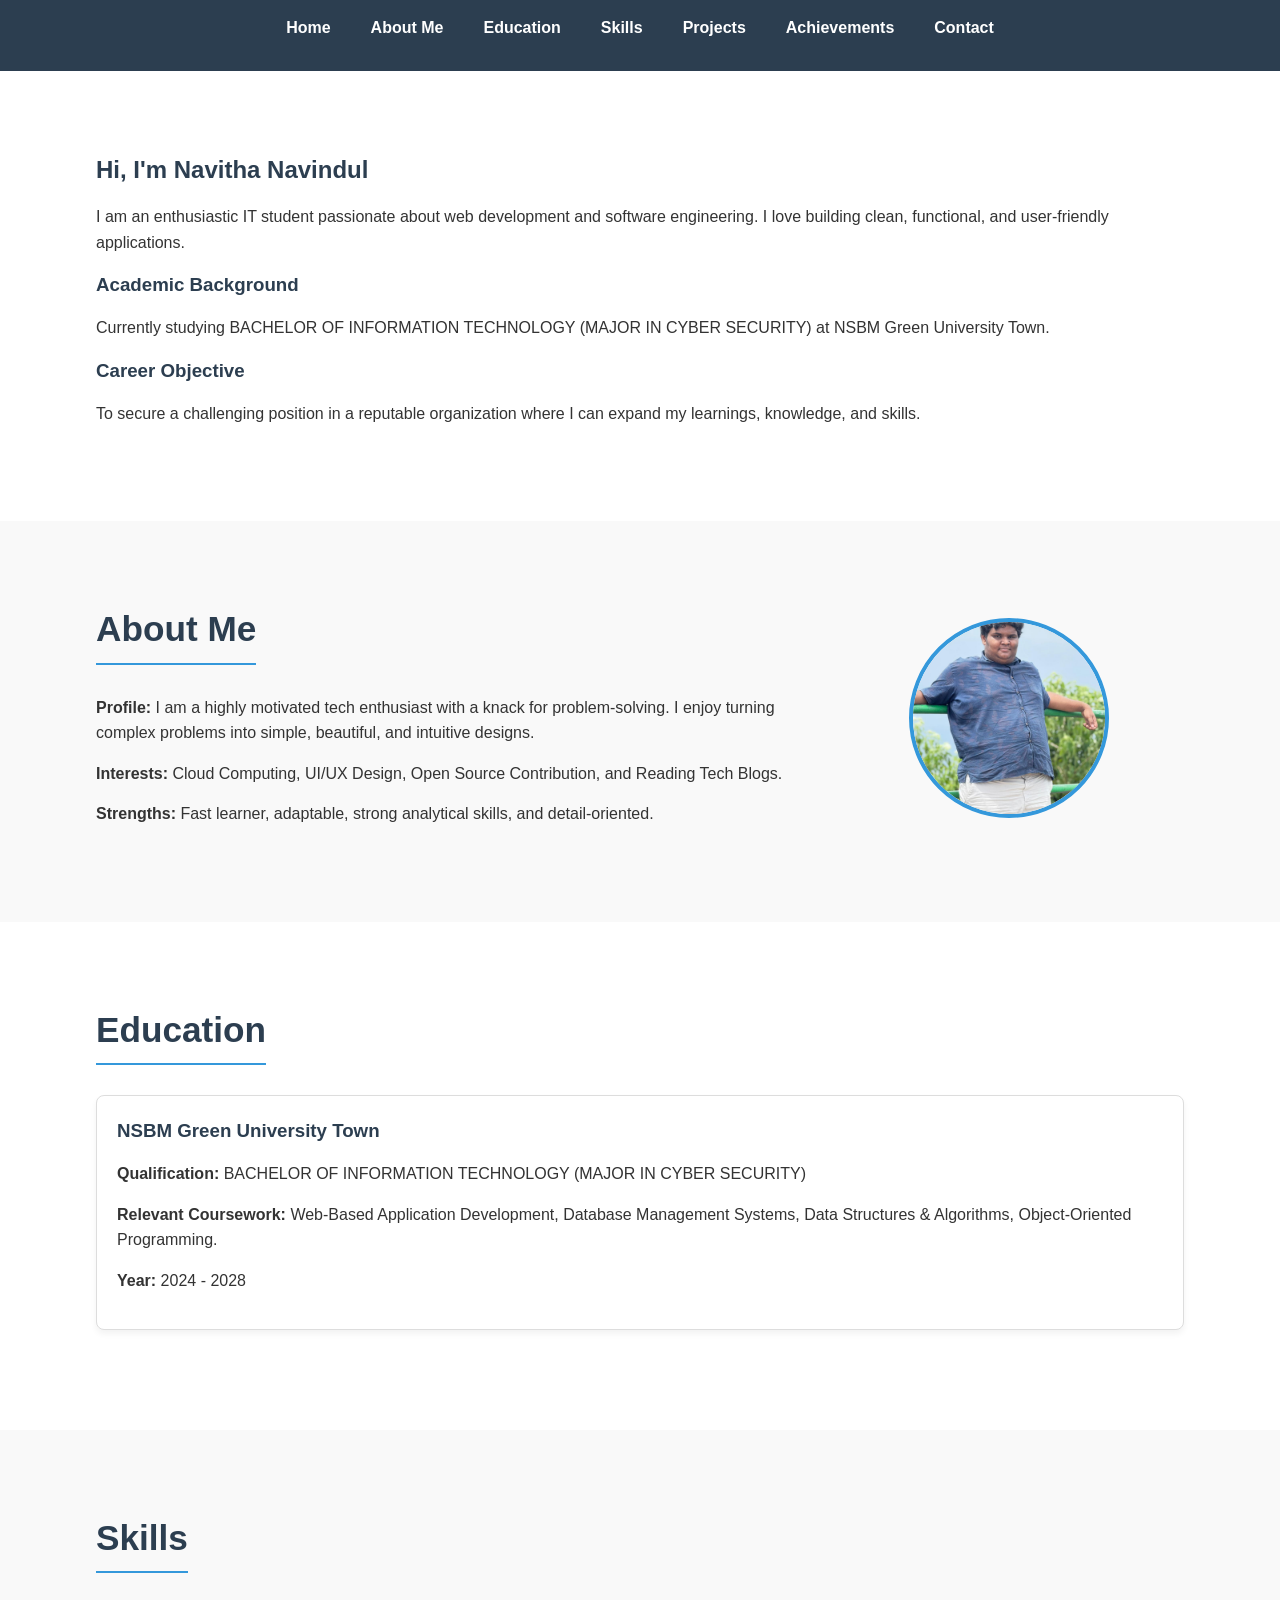
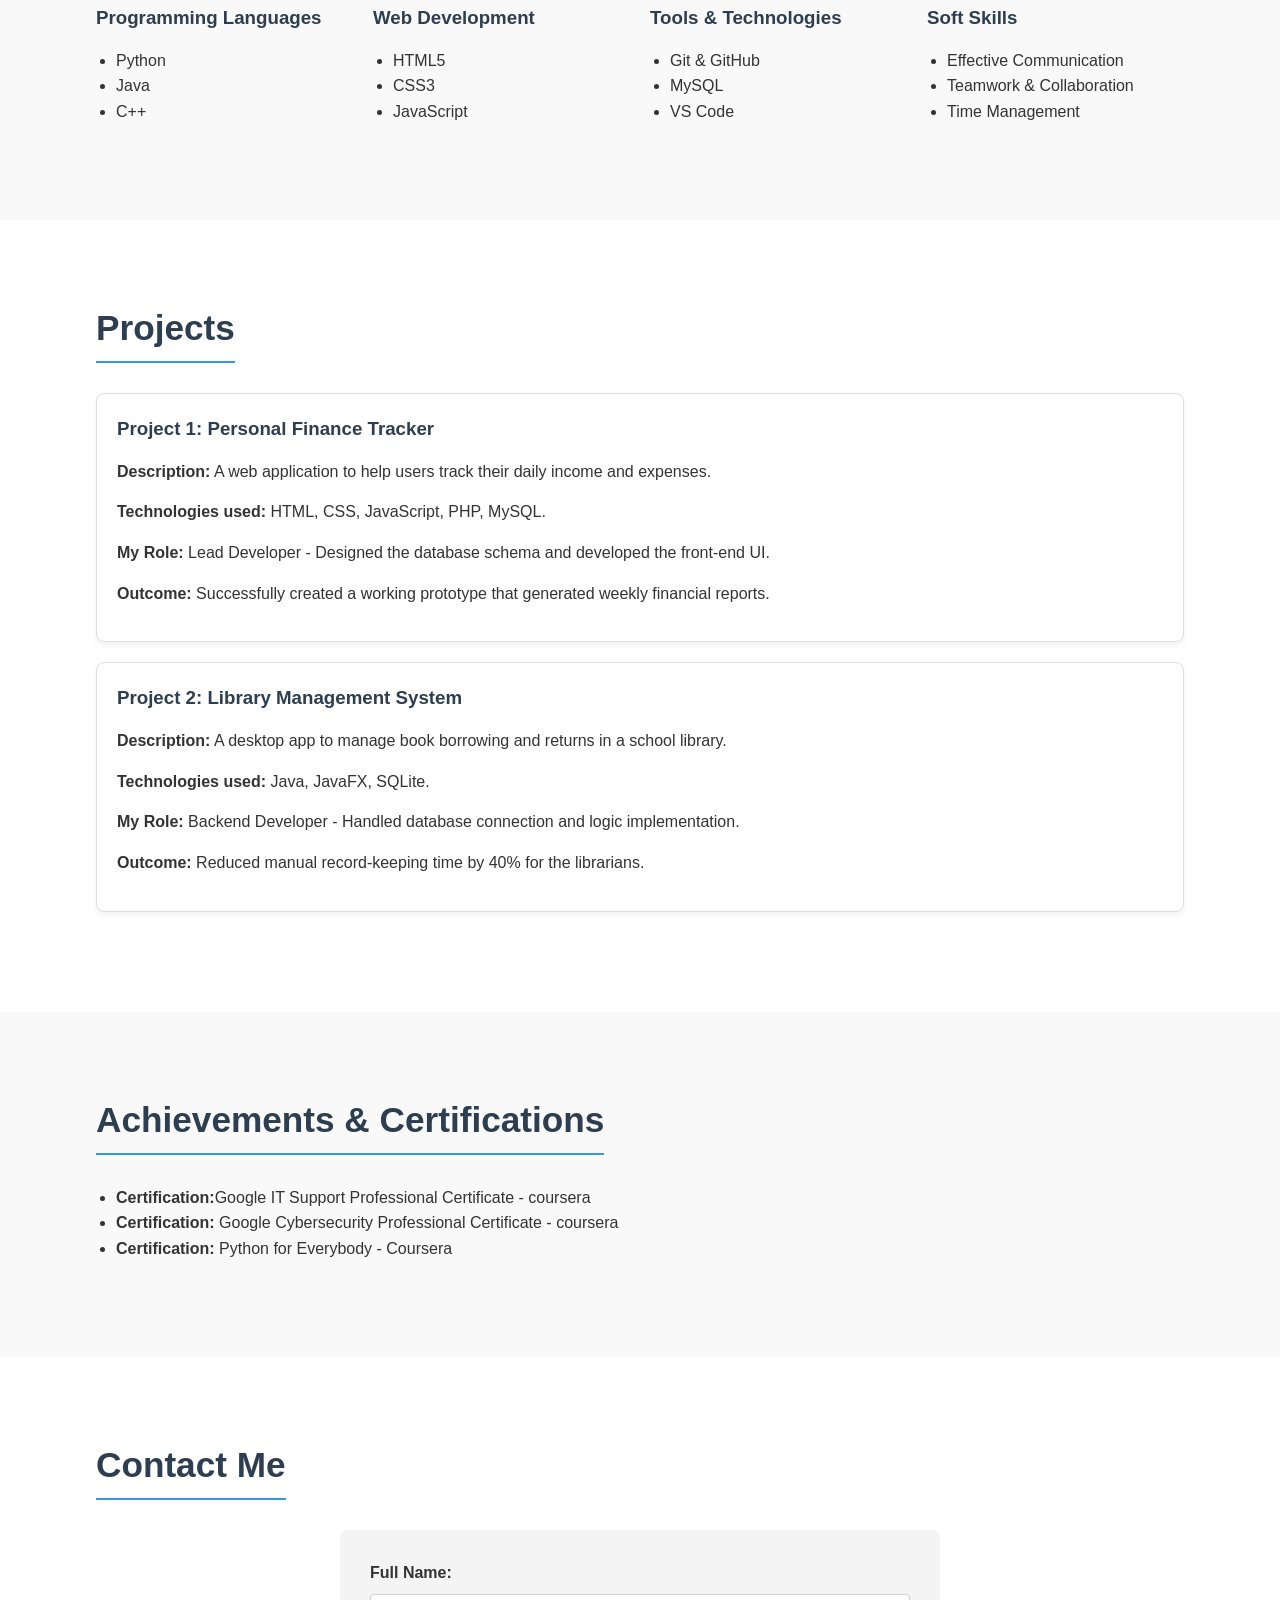
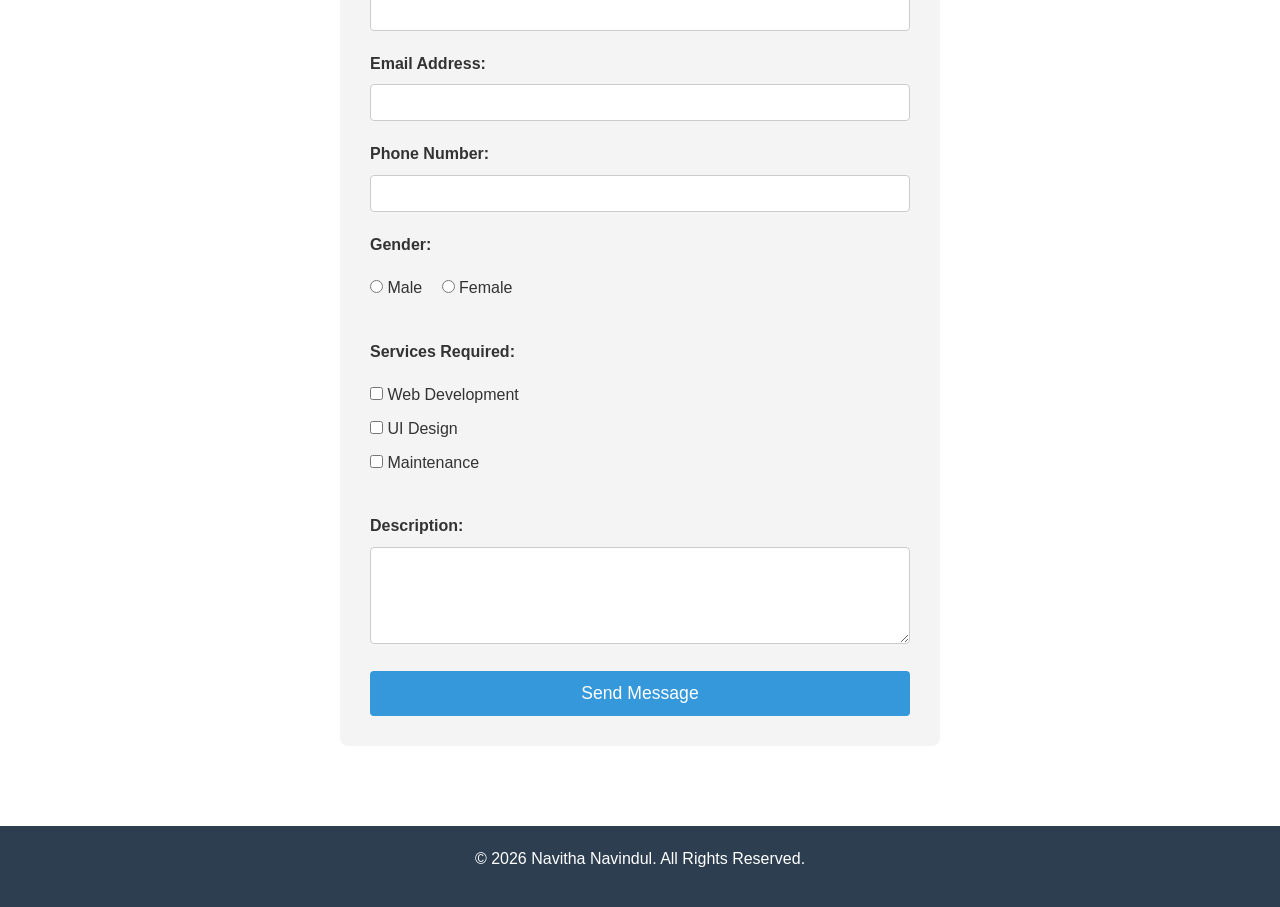
<file: Assignment/index.html>
<!doctype html>
<html lang="en">
  <head>
    <meta charset="UTF-8" />
    <meta name="viewport" content="width=device-width, initial-scale=1.0" />
    <title>Document</title>
    <link rel="stylesheet" href="style.css" />
  </head>
  <body>
    <header>
      <nav>
        <ul class="nav-links">
          <li><a href="#home">Home</a></li>
          <li><a href="#about">About Me</a></li>
          <li><a href="#education">Education</a></li>
          <li><a href="#skills">Skills</a></li>
          <li><a href="#projects">Projects</a></li>
          <li><a href="#achievements">Achievements</a></li>
          <li><a href="#contact">Contact</a></li>
        </ul>
      </nav>
    </header>

    <section id="home" class="section">
      <div class="container">
        <h1>Hi, I'm Navitha Navindul</h1>
        <p class="intro">
          I am an enthusiastic IT student passionate about web development and
          software engineering. I love building clean, functional, and
          user-friendly applications.
        </p>
        <h3>Academic Background</h3>
        <p>Currently studying BACHELOR OF INFORMATION TECHNOLOGY (MAJOR IN CYBER SECURITY) at NSBM Green University Town.</p>
        <h3>Career Objective</h3>
        <p>
          To secure a challenging position in a reputable organization where I
          can expand my learnings, knowledge, and skills.
        </p>
      </div>
    </section>

    <section id="about" class="section bg-light">
      <div class="container about-flex">
        <div class="about-text">
          <h2>About Me</h2>
          <p>
            <strong>Profile:</strong> I am a highly motivated tech enthusiast
            with a knack for problem-solving. I enjoy turning complex problems
            into simple, beautiful, and intuitive designs.
          </p>
          <p>
            <strong>Interests:</strong> Cloud Computing, UI/UX Design, Open
            Source Contribution, and Reading Tech Blogs.
          </p>
          <p>
            <strong>Strengths:</strong> Fast learner, adaptable, strong
            analytical skills, and detail-oriented.
          </p>
        </div>
        <div class="about-image">
          <img src="profile.jpeg" alt="Profile Photo" class="profile-pic" />
        </div>
      </div>
    </section>

    <section id="education" class="section">
      <div class="container">
        <h2>Education</h2>
        <div class="card">
          <h3>NSBM Green University Town</h3>
          <p>
            <strong>Qualification:</strong> BACHELOR OF INFORMATION TECHNOLOGY
            (MAJOR IN CYBER SECURITY)
          </p>
          <p>
            <strong>Relevant Coursework:</strong> Web-Based Application
            Development, Database Management Systems, Data Structures &
            Algorithms, Object-Oriented Programming.
          </p>
          <p><strong>Year:</strong> 2024 - 2028</p>
        </div>
      </div>
    </section>

    <section id="skills" class="section bg-light">
      <div class="container">
        <h2>Skills</h2>
        <div class="skills-grid">
          <div>
            <h3>Programming Languages</h3>
            <ul>
              <li>Python</li>
              <li>Java</li>
              <li>C++</li>
            </ul>
          </div>
          <div>
            <h3>Web Development</h3>
            <ul>
              <li>HTML5</li>
              <li>CSS3</li>
              <li>JavaScript</li>
            </ul>
          </div>
          <div>
            <h3>Tools & Technologies</h3>
            <ul>
              <li>Git & GitHub</li>
              <li>MySQL</li>
              <li>VS Code</li>
            </ul>
          </div>
          <div>
            <h3>Soft Skills</h3>
            <ul>
              <li>Effective Communication</li>
              <li>Teamwork & Collaboration</li>
              <li>Time Management</li>
            </ul>
          </div>
        </div>
      </div>
    </section>

    <section id="projects" class="section">
      <div class="container">
        <h2>Projects</h2>

        <div class="card project-card">
          <h3>Project 1: Personal Finance Tracker</h3>
          <p>
            <strong>Description:</strong> A web application to help users track
            their daily income and expenses.
          </p>
          <p>
            <strong>Technologies used:</strong> HTML, CSS, JavaScript, PHP,
            MySQL.
          </p>
          <p>
            <strong>My Role:</strong> Lead Developer - Designed the database
            schema and developed the front-end UI.
          </p>
          <p>
            <strong>Outcome:</strong> Successfully created a working prototype
            that generated weekly financial reports.
          </p>
        </div>

        <div class="card project-card">
          <h3>Project 2: Library Management System</h3>
          <p>
            <strong>Description:</strong> A desktop app to manage book borrowing
            and returns in a school library.
          </p>
          <p><strong>Technologies used:</strong> Java, JavaFX, SQLite.</p>
          <p>
            <strong>My Role:</strong> Backend Developer - Handled database
            connection and logic implementation.
          </p>
          <p>
            <strong>Outcome:</strong> Reduced manual record-keeping time by 40%
            for the librarians.
          </p>
        </div>
      </div>
    </section>

    <section id="achievements" class="section bg-light">
      <div class="container">
        <h2>Achievements & Certifications</h2>
        <ul>
          <li>
            <strong>Certification:</strong>Google IT Support Professional
            Certificate - coursera
          </li>
          <li>
            <strong>Certification:</strong> Google Cybersecurity Professional
            Certificate - coursera
          </li>
          <li>
            <strong>Certification:</strong> Python for Everybody - Coursera
          </li>
        </ul>
      </div>
    </section>

    <section id="contact" class="section">
      <div class="container">
        <h2>Contact Me</h2>
        <form action="#" method="POST" class="contact-form">
          <div class="form-group">
            <label for="fullName">Full Name:</label>
            <input type="text" id="fullName" name="fullName" required />
          </div>

          <div class="form-group">
            <label for="email">Email Address:</label>
            <input type="email" id="email" name="email" required />
          </div>

          <div class="form-group">
            <label for="phone">Phone Number:</label>
            <input type="tel" id="phone" name="phone" required />
          </div>

          <div class="form-group">
            <label>Gender:</label>
            <div class="radio-group">
              <input
                type="radio"
                id="male"
                name="gender"
                value="Male"
                required
              />
              <label for="male">Male</label>
              <input
                type="radio"
                id="female"
                name="gender"
                value="Female"
                required
              />
              <label for="female">Female</label>
            </div>
          </div>

          <div class="form-group">
            <label>Services Required:</label>
            <div class="checkbox-group">
              <input
                type="checkbox"
                id="webDev"
                name="services"
                value="Web Development"
              />
              <label for="webDev">Web Development</label><br />

              <input
                type="checkbox"
                id="uiDesign"
                name="services"
                value="UI Design"
              />
              <label for="uiDesign">UI Design</label><br />

              <input
                type="checkbox"
                id="maintenance"
                name="services"
                value="Maintenance"
              />
              <label for="maintenance">Maintenance</label>
            </div>
          </div>

          <div class="form-group">
            <label for="description">Description:</label>
            <textarea
              id="description"
              name="description"
              rows="5"
              required
            ></textarea>
          </div>

          <button type="submit" class="submit-btn">Send Message</button>
        </form>
      </div>
    </section>

    <footer>
      <p>&copy; 2026 Navitha Navindul. All Rights Reserved.</p>
    </footer>
  </body>
</html>
</file>
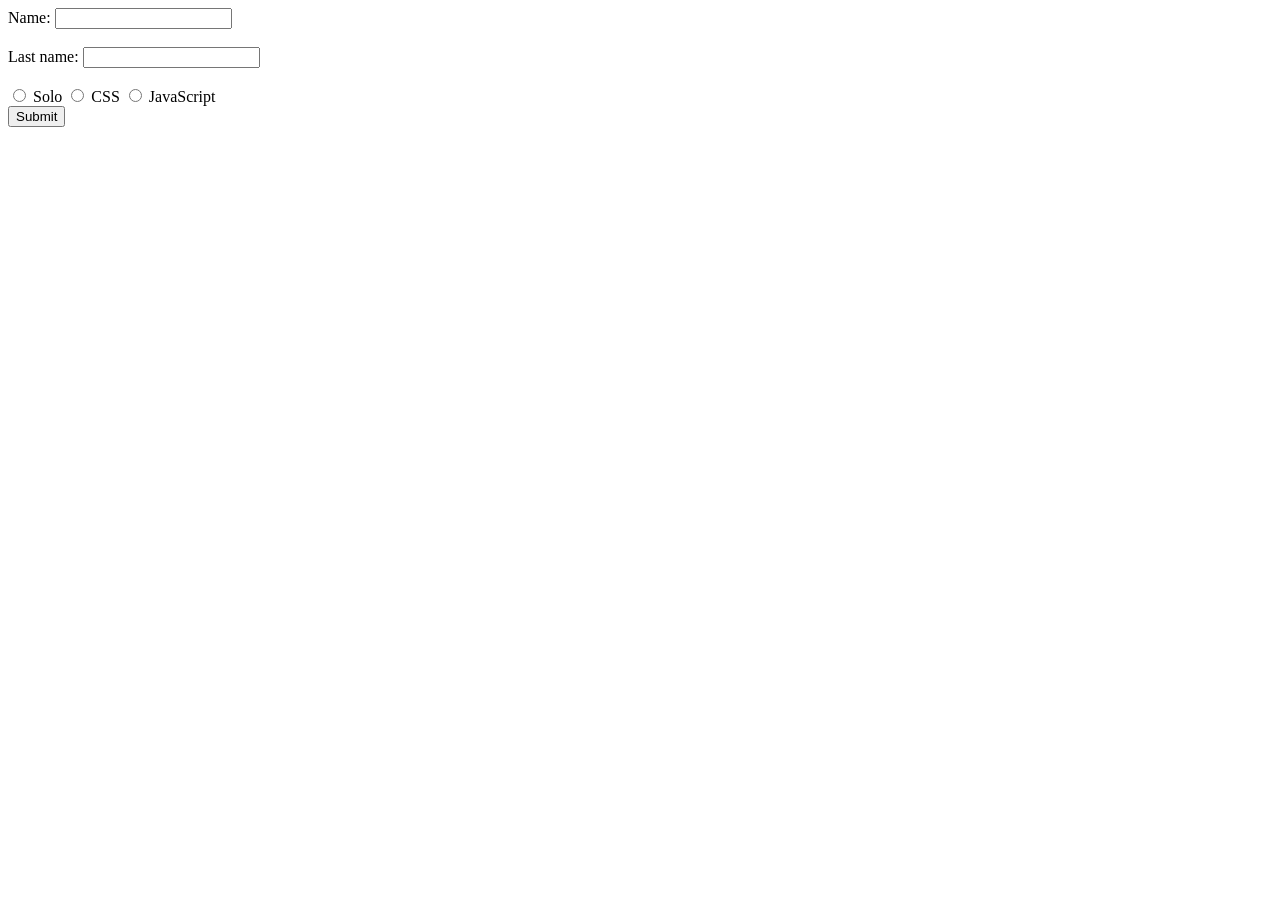
<file: Lab 4/index.html>
<!DOCTYPE html>
<html lang="en">
<head>
    <meta charset="UTF-8">
    <meta name="viewport" content="width=device-width, initial-scale=1.0">
    <title>Document</title>
</head>
<body>
    <form action="/action_page.php">

    <label for="fname">Name:</label>
    <input type="text" id="fname" name="fname">

    <br><br>

    <label for="lname">Last name:</label> 
    <input type="text" id="lname" name="lname">

    <br><br>

   <form>
    <input type="radio" id="html" name="fav_language" value="HTML">
  <label for="html"> Solo</label>
  <input type="radio" id="css" name="fav_language" value="CSS">
  <label for="css">CSS</label> 
  <input type="radio" id="javascript" name="fav_language" value="JavaScript">
  <label for="javascript">JavaScript</label>
</form> 

    <input type="submit" value="Submit">
</form> 
</body>
</html>
</file>
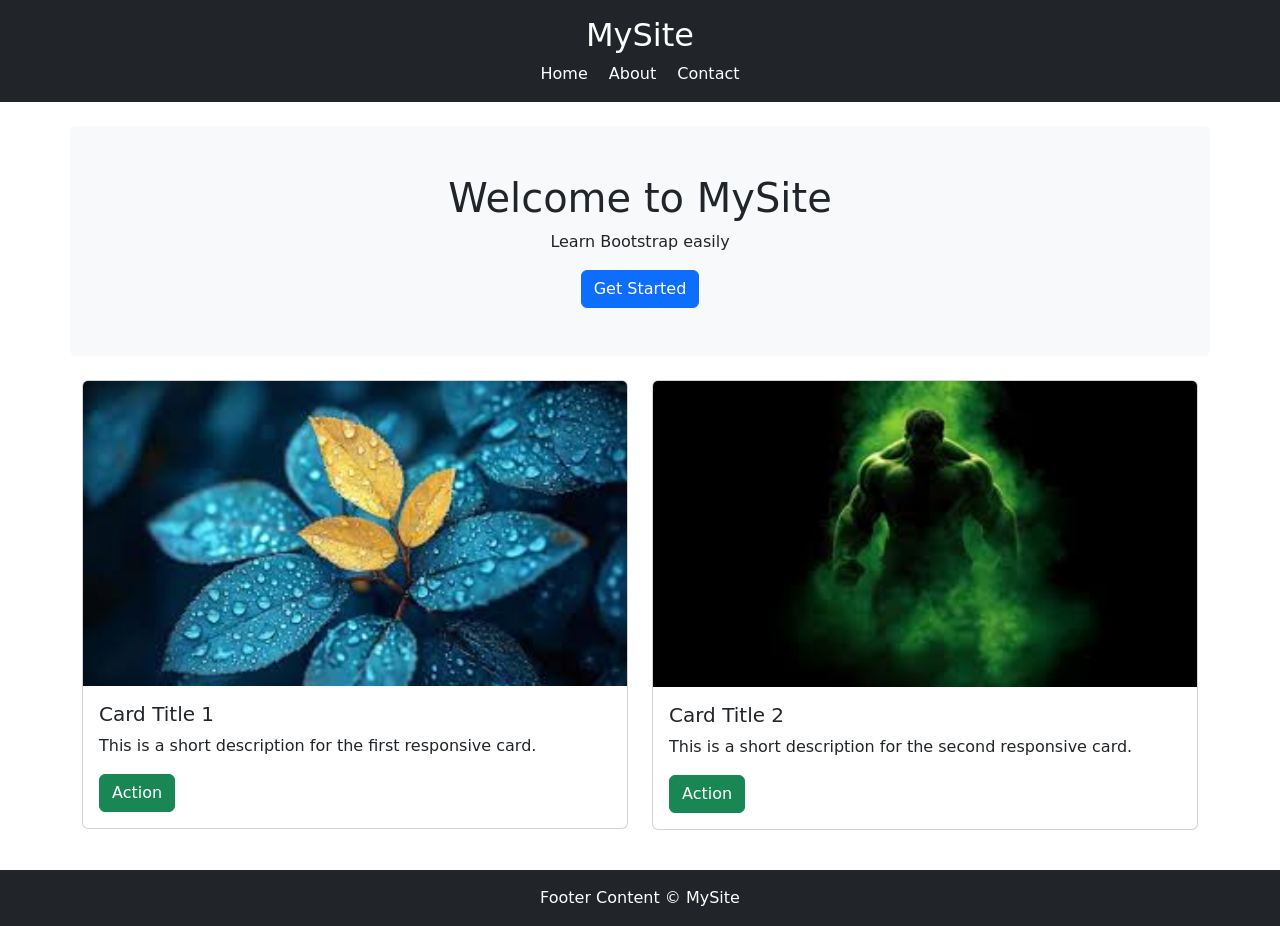
<file: Lab 6/index.html>
<!DOCTYPE html>
<html lang="en">
<head>
    <meta charset="UTF-8">
    <meta name="viewport" content="width=device-width, initial-scale=1.0">
    <title>MySite</title>
    <link href="https://cdn.jsdelivr.net/npm/bootstrap@5.3.0/dist/css/bootstrap.min.css" rel="stylesheet">
</head>
<body>

    <header class="bg-dark text-white p-3 text-center">
        <h2>MySite</h2>
        <nav class="mt-2">
            <a href="#" class="text-white me-3 text-decoration-none">Home</a>
            <a href="#" class="text-white me-3 text-decoration-none">About</a>
            <a href="#" class="text-white text-decoration-none">Contact</a>
        </nav>
    </header>

    <section class="container text-center p-5 bg-light rounded mt-4">
        <h1>Welcome to MySite</h1>
        <p>Learn Bootstrap easily</p>
        <button class="btn btn-primary">Get Started</button>
    </section>

    <section class="container mt-4 mb-4">
        <div class="row">
            <div class="col-md-6 mb-3">
                <div class="card">
                    <img src="[data-uri]" class="card-img-top" alt="Card Image 1">
                    <div class="card-body">
                        <h5 class="card-title">Card Title 1</h5>
                        <p class="card-text">This is a short description for the first responsive card.</p>
                        <a href="#" class="btn btn-success">Action</a>
                    </div>
                </div>
            </div>
            <div class="col-md-6 mb-3">
                <div class="card">
                    <img src="[data-uri]" class="card-img-top" alt="Card Image 2">
                    <div class="card-body">
                        <h5 class="card-title">Card Title 2</h5>
                        <p class="card-text">This is a short description for the second responsive card.</p>
                        <a href="#" class="btn btn-success">Action</a>
                    </div>
                </div>
            </div>
        </div>
    </section>

    <footer class="bg-dark text-white text-center p-3">
        <p class="mb-0">Footer Content &copy; MySite</p>
    </footer>

    <script src="https://cdn.jsdelivr.net/npm/bootstrap@5.3.0/dist/js/bootstrap.bundle.min.js"></script>
</body>
</html>
</file>
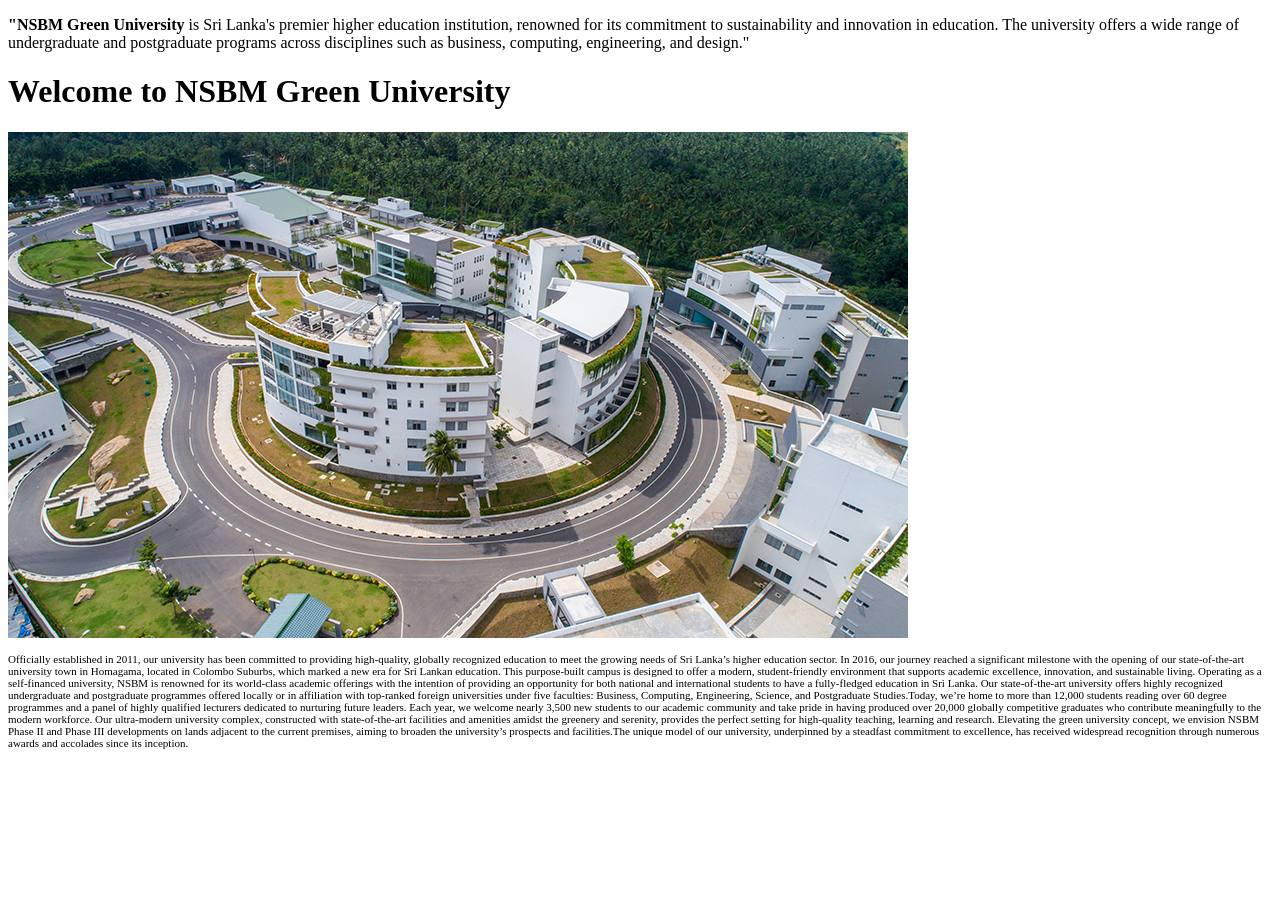
<file: Lab1.html>
<!DOCTYPE html>
<html lang="en">
<head>
    <title>NSBM Green University</title>
</head>
<body>
    <p>
        <b>"NSBM Green University</b> is Sri Lanka's premier higher education institution, renowned for its
        commitment to sustainability and innovation in education. The university offers a wide range of
        undergraduate and postgraduate programs across disciplines such as business, computing,
        engineering, and design."
    </p>
    <h1>Welcome to NSBM Green University</h1>
    <img src="./Lab 1/nsbm.jpg">
    <p style="font-size: 11px;">
        Officially established in 2011, our university has been committed to providing high-quality, globally recognized education to meet the growing needs of Sri Lanka’s higher education sector. In 2016, our journey reached a significant milestone with the opening of our state-of-the-art university town in Homagama, located in Colombo Suburbs, which marked a new era for Sri Lankan education. This purpose-built campus is designed to offer a modern, student-friendly environment that supports academic excellence, innovation, and sustainable living.
        Operating as a self-financed university, NSBM is renowned for its world-class academic offerings with the intention of providing an opportunity for both national and international students to have a fully-fledged education in Sri Lanka. Our state-of-the-art university offers highly recognized undergraduate and postgraduate programmes offered locally or in affiliation with top-ranked foreign universities under five faculties: Business, Computing, Engineering, Science, and Postgraduate Studies.Today, we’re home to more than 12,000 students reading over 60 degree programmes and a panel of highly qualified lecturers dedicated to nurturing future leaders. Each year, we welcome nearly 3,500 new students to our academic community and take pride in having produced over 20,000 globally competitive graduates who contribute meaningfully to the modern workforce.
        Our ultra-modern university complex, constructed with state-of-the-art facilities and amenities amidst the greenery and serenity, provides the perfect setting for high-quality teaching, learning and research. Elevating the green university concept, we envision NSBM Phase II and Phase III developments on lands adjacent to the current premises, aiming to broaden the university’s prospects and facilities.The unique model of our university, underpinned by a steadfast commitment to excellence, has received widespread recognition through numerous awards and accolades since its inception. 
    </p>
    
</body>
</html>
</file>
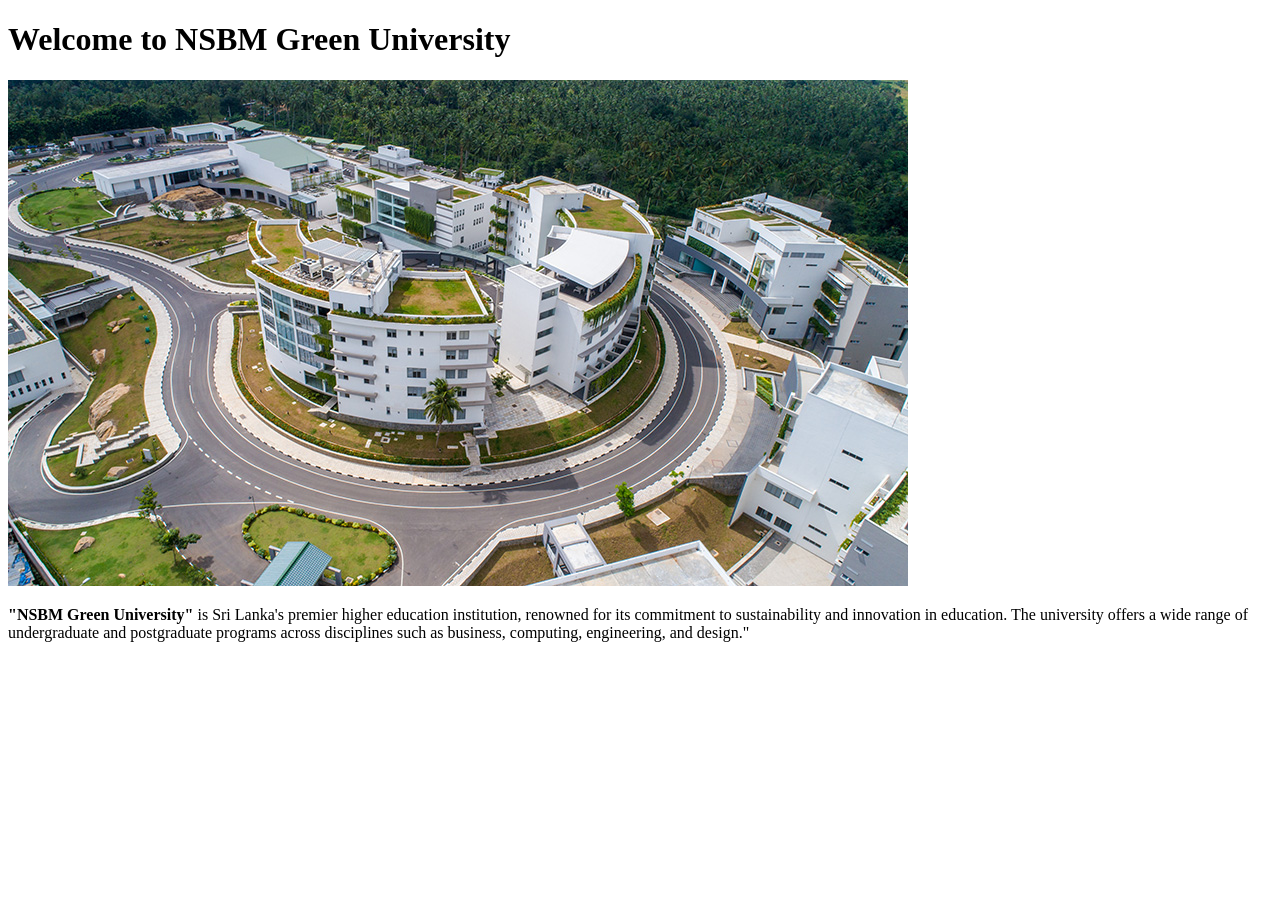
<file: Lab 1/Lab1.html>
<!DOCTYPE html>
<html lang="en">
<head>
    <title>NSBM Green University</title>
</head>
<body>
    <h1>Welcome to NSBM Green University</h1>
    <img src="./nsbm.jpg" alt="nsbm">
    <p style="font-size: 1p7x;">
        <b>"NSBM Green University"</b> is Sri Lanka's premier higher education institution, renowned for its
        commitment to sustainability and innovation in education. The university offers a wide range of
        undergraduate and postgraduate programs across disciplines such as business, computing,
        engineering, and design."
    </p>
    
</body>
</html>
</file>
<file: Assignment/style.css>
* {
    margin: 0;
    padding: 0;
    box-sizing: border-box;
}

html {
    scroll-behavior: smooth;
}

body {
    font-family: 'Segoe UI', Tahoma, Geneva, Verdana, sans-serif;
    line-height: 1.6;
    color: #333;
    background-color: #fff;
}

.container {
    width: 85%;
    max-width: 1100px;
    margin: auto;
    padding: 20px 0;
}

h1, h2, h3 {
    margin-bottom: 15px;
    color: #2c3e50;
}

h2 {
    text-align: center;
    font-size: 2.2rem;
    margin-bottom: 30px;
    border-bottom: 2px solid #3498db;
    display: inline-block;
    padding-bottom: 5px;
}

p, ul {
    margin-bottom: 15px;
}

ul {
    padding-left: 20px;
}

header {
    background: #2c3e50;
    color: #fff;
    position: sticky;
    top: 0;
    z-index: 1000;
    padding: 15px 0;
}

.nav-links {
    list-style: none;
    display: flex;
    justify-content: center;
    gap: 20px;
    padding: 0;
}

.nav-links li a {
    color: #fff;
    text-decoration: none;
    font-weight: bold;
    padding: 5px 10px;
    transition: color 0.3s ease;
}

.nav-links li a:hover {
    color: #3498db;
}

.section {
    padding: 60px 0;
}

.bg-light {
    background-color: #f9f9f9;
}

.about-flex {
    display: flex;
    align-items: center;
    justify-content: space-between;
    gap: 40px;
    flex-wrap: wrap;
}

.about-text {
    flex: 2;
}

.about-image {
    flex: 1;
    text-align: center;
}

.profile-pic {
    width: 200px;
    height: 200px;
    border-radius: 50%;
    object-fit: cover;
    border: 4px solid #3498db;
}

.card {
    background: #fff;
    border: 1px solid #ddd;
    padding: 20px;
    margin-bottom: 20px;
    border-radius: 8px;
    box-shadow: 0 4px 6px rgba(0,0,0,0.05);
}

.skills-grid {
    display: grid;
    grid-template-columns: repeat(auto-fit, minmax(200px, 1fr));
    gap: 20px;
}

.contact-form {
    max-width: 600px;
    margin: 0 auto;
    background: #f4f4f4;
    padding: 30px;
    border-radius: 8px;
}

.form-group {
    margin-bottom: 20px;
}

.form-group label {
    display: block;
    margin-bottom: 8px;
    font-weight: bold;
}

.form-group input[type="text"],
.form-group input[type="email"],
.form-group input[type="tel"],
.form-group textarea {
    width: 100%;
    padding: 10px;
    border: 1px solid #ccc;
    border-radius: 4px;
    font-family: inherit;
}

.radio-group, .checkbox-group {
    padding: 10px 0;
}

.radio-group label, .checkbox-group label {
    display: inline-block;
    font-weight: normal;
    margin-right: 15px;
}

.submit-btn {
    display: block;
    width: 100%;
    background: #3498db;
    color: #fff;
    border: none;
    padding: 12px;
    font-size: 1.1rem;
    border-radius: 4px;
    cursor: pointer;
    transition: background 0.3s;
}

.submit-btn:hover {
    background: #2980b9;
}

footer {
    text-align: center;
    padding: 20px;
    background: #2c3e50;
    color: #fff;
}
</file>
